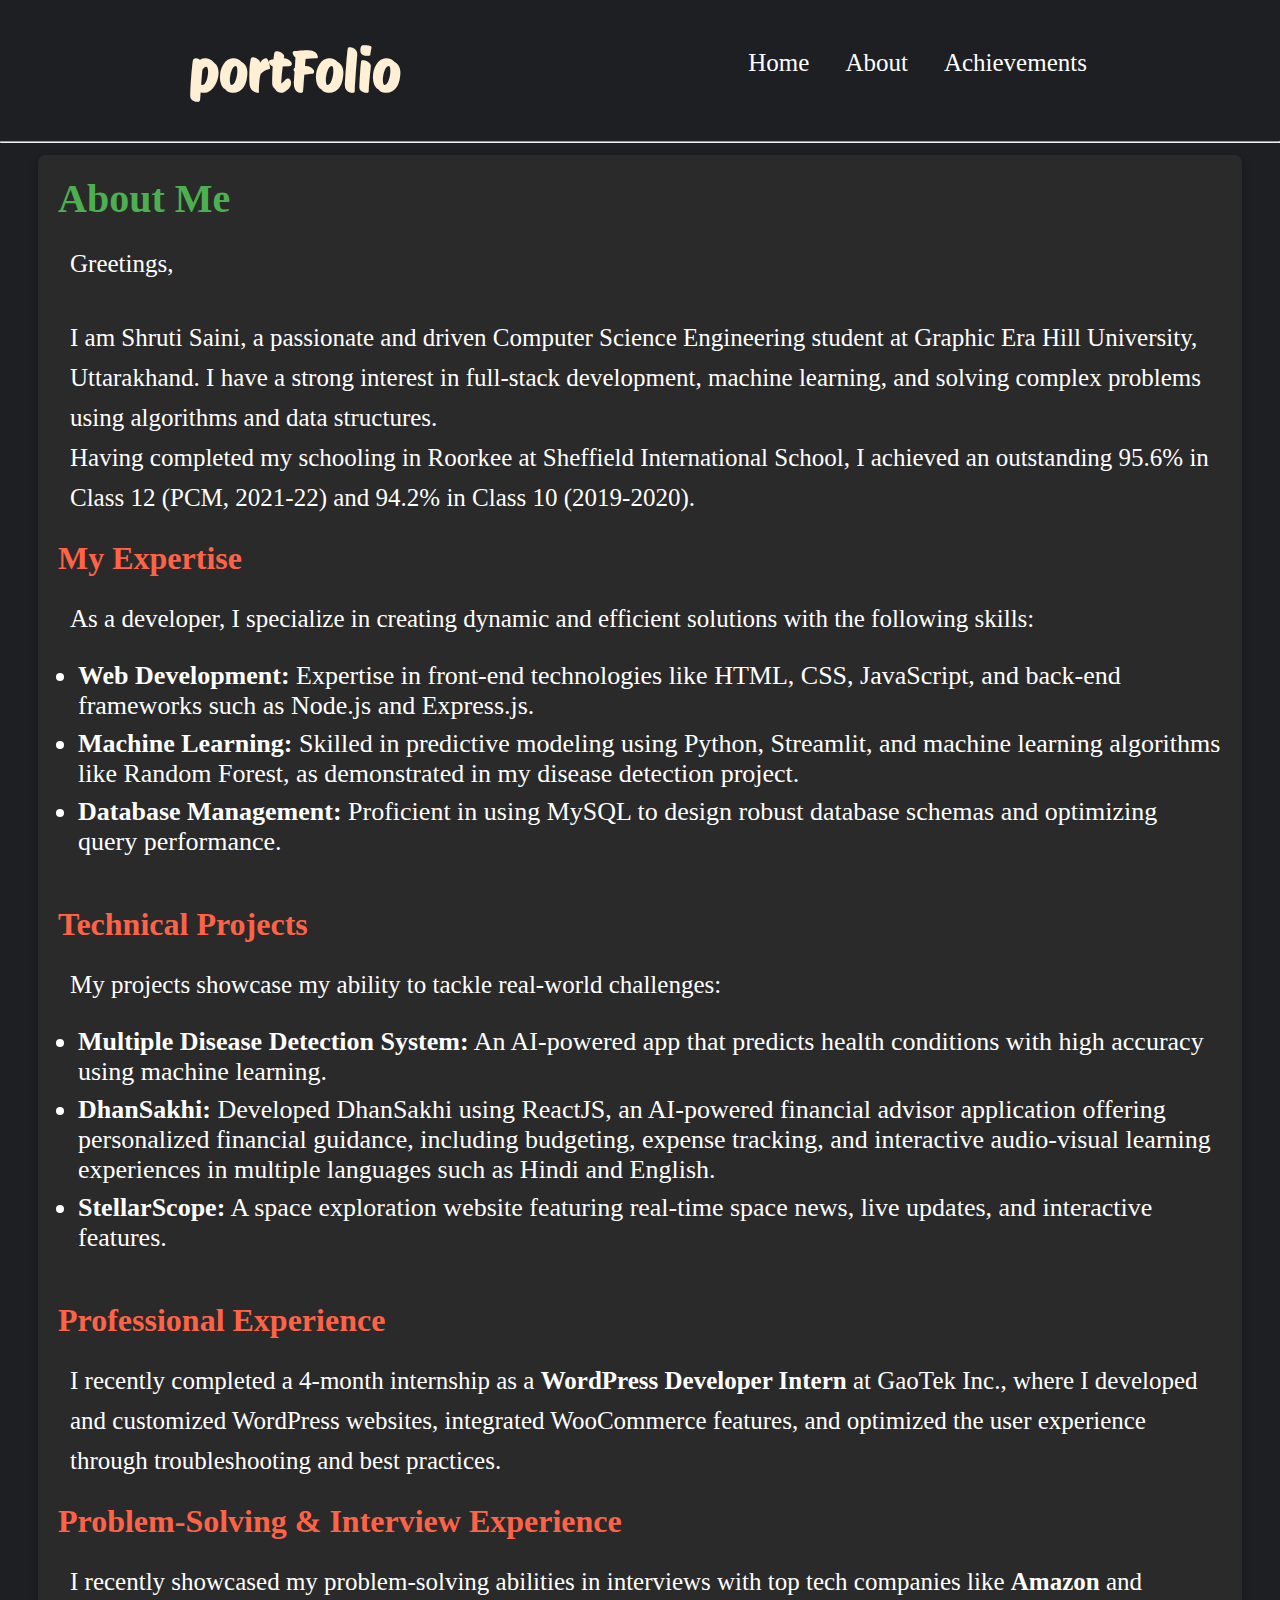
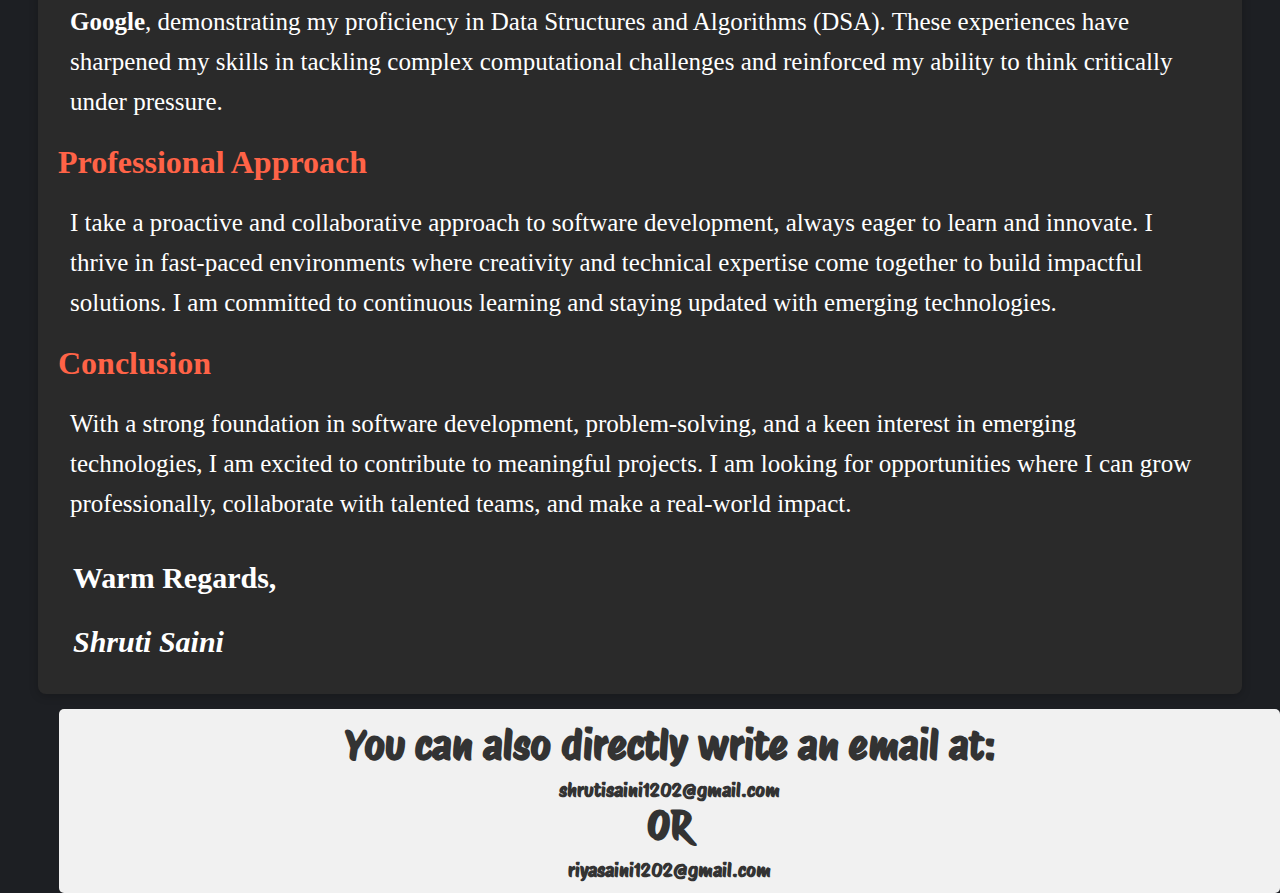
<file: about.html>
<!DOCTYPE html>
<html>
    <head>
        <title>About Me</title>
        <link rel="icon" href="images/about.ico" type="image/x-icon">
        <meta name="viewport" content="width=device-width, initial-scale=1">
        <link rel="stylesheet" href="css/style.css"/>
        <link rel="stylesheet" href="css/contact.css"/>
        <link rel="stylesheet" href="css/about.css"/>
        <link rel="stylesheet" href="css/mobile.css"/>
        <link rel="preconnect" href="https://fonts.googleapis.com">
        <link rel="preconnect" href="https://fonts.gstatic.com" crossorigin>
        <link href="https://fonts.googleapis.com/css2?family=Protest+Riot&display=swap" rel="stylesheet">
        <style>
            /* Custom styles for About Me page */
            /* Darker background for better contrast */
body {
    background-color: #1d1f23; /* Dark background */
    color: #f4f4f4; /* Light text color */
}

/* Adjusted heading styles */
h1 {
    color: #4CAF50; /* Darker Green for better visibility */
    font-size: 2.5em;
    font-weight: bold;
    margin-bottom: 10px;
}

h2 {
    color: #FF6347; /* Darker orange for better contrast */
    font-size: 2em;
    margin-bottom: 8px;
}

p {
    color: #e0e0e0; /* Light gray text for better readability */
    font-size: 1.1em;
    line-height: 1.6;
    margin-bottom: 15px;
}

ul {
    color: #dcdcdc; /* Light gray for list items */
    font-size: 1.1em;
    margin-left: 20px;
    margin-bottom: 15px;
}

li {
    margin-bottom: 8px;
}

.aboutMe {
    padding: 20px;
    background-color: #2a2a2a; /* Slightly darker container */
    border-radius: 8px;
    box-shadow: 0 2px 10px rgba(0, 0, 0, 0.2);
}

/* Ensure the footer has good visibility too */
footer {
    background-color: #333; /* Dark footer for consistency */
    color: #fff;
    padding: 15px;
    text-align: center;
    margin-top: 30px;
    border-radius: 5px;
}

            footer h1, footer h3 {
                color: #333;
            }

            footer {
                background-color: #f1f1f1;
                padding: 15px;
                text-align: center;
                margin-top: 30px;
                border-radius: 5px;
            }
        </style>
    </head>
    <body>
        <nav class="navbar">
            <div class="middle">
                <a href="index.html">
                    <span class="name">portFolio</span>
                </a>
            </div>
            <div class="left">
                <ul class="links">
                    <li><a href="index.html">Home</a></li>
                    <!-- <li><a href="contact.html">Contact</a></li> -->
                    <li><a href="about.html">About</a></li>
                    <li><a href="achieve.html">Achievements</a></li>
                  </ul>
            </div>
        </nav>
        <div class="separate"><hr></div>
        
        <div class="aboutMe">
            <h1>About Me</h1>
            <p>Greetings,</p>
            <p>
                I am Shruti Saini, a passionate and driven Computer Science Engineering student at Graphic Era Hill University, Uttarakhand. I have a strong interest in full-stack development, machine learning, and solving complex problems using algorithms and data structures.
                <br>Having completed my schooling in Roorkee at Sheffield International School, I achieved an outstanding 95.6% in Class 12 (PCM, 2021-22) and 94.2% in Class 10 (2019-2020).
            </p>
            
            <h2>My Expertise</h2>
            <p>
                As a developer, I specialize in creating dynamic and efficient solutions with the following skills:
                <ul>
                    <li><strong>Web Development:</strong> Expertise in front-end technologies like HTML, CSS, JavaScript, and back-end frameworks such as Node.js and Express.js.</li>
                    <li><strong>Machine Learning:</strong> Skilled in predictive modeling using Python, Streamlit, and machine learning algorithms like Random Forest, as demonstrated in my disease detection project.</li>
                    <li><strong>Database Management:</strong> Proficient in using MySQL to design robust database schemas and optimizing query performance.</li>
                </ul>
            </p>
            
            <h2>Technical Projects</h2>
            <p>
                My projects showcase my ability to tackle real-world challenges:
                <ul>
                    <li><strong>Multiple Disease Detection System:</strong> An AI-powered app that predicts health conditions with high accuracy using machine learning.</li>
                    <li><strong>DhanSakhi:</strong> Developed DhanSakhi using ReactJS, an AI-powered financial advisor application offering personalized financial guidance, including budgeting, expense tracking, and interactive audio-visual learning experiences in multiple languages such as Hindi and English.</li>
                    <li><strong>StellarScope:</strong> A space exploration website featuring real-time space news, live updates, and interactive features.</li>
                </ul>
            </p>
        
            <h2>Professional Experience</h2>
            <p>
                I recently completed a 4-month internship as a <strong>WordPress Developer Intern</strong> at GaoTek Inc., where I developed and customized WordPress websites, integrated WooCommerce features, and optimized the user experience through troubleshooting and best practices.
            </p>
        
            <h2>Problem-Solving & Interview Experience</h2>
            <p>
                I recently showcased my problem-solving abilities in interviews with top tech companies like <strong>Amazon</strong> and <strong>Google</strong>, demonstrating my proficiency in Data Structures and Algorithms (DSA). These experiences have sharpened my skills in tackling complex computational challenges and reinforced my ability to think critically under pressure.
            </p>
        
            <h2>Professional Approach</h2>
            <p>
                I take a proactive and collaborative approach to software development, always eager to learn and innovate. I thrive in fast-paced environments where creativity and technical expertise come together to build impactful solutions. I am committed to continuous learning and staying updated with emerging technologies.
            </p>
        
            <h2>Conclusion</h2>
            <p>
                With a strong foundation in software development, problem-solving, and a keen interest in emerging technologies, I am excited to contribute to meaningful projects. I am looking for opportunities where I can grow professionally, collaborate with talented teams, and make a real-world impact.
            </p>
            
            <h3>
                Warm Regards,
            </h3>
            <h3><i>Shruti Saini</i></h3>
        </div>
        
        <footer class="other">
            <div class="box">
                <h1>You can also directly write an email at: </h1>
                <h3>shrutisaini1202@gmail.com</h3>
                <h1>OR</h1>
                <h3>riyasaini1202@gmail.com</h3>
            </div>
        </footer>
    </body>
</html>
</file>
<file: css/style.css>
* {
    margin: 0;
    padding: 0;
}

body {
    background-color: black;
}

.middle a {
    text-decoration: none;
}

.navbar {
  display: flex;
  justify-content: space-around;
  margin: 28px;
} 

.left ul{
    display: flex;
    align-items: center;
}

.left ul li {
    list-style: none;
    margin: 21px 18px;
    font-size: 25px;
}

.left ul li a {
    text-decoration: none;
    color: white;
}

.left ul li a:hover {
    font-size: 30px;
    font-family: 'Protest Riot', sans-serif;
    color: burlywood;
}

.middle {
    margin: auto 15px;
    font-size: 18px;
    font-weight: bolder;
    text-align: center;
}

.name {
    font-family: 'Protest Riot', sans-serif;
    font-size: 55px;
    color: papayawhip;
}

.name:hover {
    animation: colorTransition 1s infinite;
    font-size: 58px;
}

@keyframes colorTransition {
    0% {
        color: white;
    }
    50% {
        color: blueviolet;
    }
    100% {
        color: palevioletred;
    }
}

.seperate {
    margin: 0 23px;
    padding: 0px 38px;
}

.seperate hr {
    color: yellowgreen;
}

.content {
    margin: 38px;
    padding: 20px;
}

.intro {
    margin: 10px 95px;
    font-size: 44px;
    padding: 5px;
    font-family: 'Protest Riot', sans-serif;
    color: white;
}

.intro:hover {
    margin-top: 5px;
    color: aquamarine;
}

.about {
    display: flex;
}

.about hr {
    color: yellowgreen;
}

.image {
    margin-top: 34px;
    margin-bottom: 25px;
    margin-left: 41px;
    margin-right: 162px;
}

.image img {
    display: block; 
    width: 354px;
    height: 354px;
    border-radius: 50%; 
    border: 4px solid white;
    transition: transform 0.5s ease; 
}

.image img:hover {
    transform: scale(1.2); 
}

.prof {
    margin: 16px;
    padding: 22px;
    font-size: 26px;
    color: white;
}

.prof h4 {
    font-size: 32px;
    text-align: center;
    margin-bottom: 8px;
}

.projects {
    /*background-color: white; */
    margin: 38px;
    padding: 20px;
}

.one img, 
 .two img, 
  .three img,
    .four img {
    height: 264px;
    width: 360px;
    margin: 29px;
    border: 4px solid white;
}

.one img:hover, 
 .two img:hover, 
  .three img:hover,
   .four img:hover{
    border-radius: 50%;
  }

.one, .two, .three, .four {
    margin: 15px;
}

.info, 
 .info2,
  .info3,
   .info4 {
    display: flex;
}

.info hr,
 .info2 hr,
  .info3 hr,
   .info4 hr {
    margin-left: 55px;
    color: yellowgreen;
}

.explain, 
 .explain2,
  .explain3,
    .explain4 {
    margin: 43px;
    color: white;
}

.explain h3, 
 .explain2 h3,
  .explain3 h3,
    .explain4 h3 {
    font-size: 23px;
    margin-bottom: 24px;
    color: white;
}

.explain p, 
 .explain2 p,
 .explain3 p,
 .explain4 p{
    margin-bottom: 24px;
    font-size: 26px;
}

.explain p, li,
 .explain2 p, li,
  .explain3 p, li,
  .explain4 p, li {
    font-size: 26px;
    color: white;
}

.explain a{
    color: white;
    text-decoration: none;
}

.bottom {
    margin: 10px 58px;
    padding: 15px;
}

.connection {
    color: white;
}

.connection a{
    text-decoration: none;
    color: rgb(237, 182, 182);
    font-size: larger;
}

.connection h3 {
    margin-top: 13px;
    padding: 3px;
}

h2 {
    color: white;
}
</file>
<file: css/contact.css>
.contactMe {
    background-color: aquamarine; 
    background-image: url('../images/portfolio1.avif');
    margin: 15px 59px;
    padding: 12px 19px;
    display: flex;
    flex-direction: column;
    justify-content: center;
    align-items: center;
}

.contactMe h1 {
    font-family: 'Protest Riot', sans-serif;
    background-color: rgba(255, 255, 255, 0.7);
    margin: 12px;
    padding: 20px;
    border-radius: 25px;
}

.contactBox{
    display: flex;
    flex-direction: column;
    align-items: center;
    padding: 20px; 
    background-color: rgba(255, 255, 255, 0.7);
    border-radius: 89px;
    margin-top: 12px;
    margin-bottom: 12px;
    width: 60vw;
    align-self: center;
}

.formBox {
    margin: 30px;
    padding-left: 20px;
} 

.formBox textarea {
    margin-top: 20px;
    border-radius: 30px;
    border: 2px solid black;
    padding: 15px;
}

.form-input {
    border-radius: 30px;
    border: 2px solid black;
    margin-top: 20px;
    width: 378px; 
    padding: 10px;
}

.btn {
    width: 88px;
    margin: auto 173px ;
    padding: 5px;
    border-radius: 20px;
    border: 2px solid black;
}

.btn:hover {
    background-color: brown;
    color: whitesmoke;
}

.other {
    color: blanchedalmond;
    font-family: 'Protest Riot', sans-serif;
    /* margin: 15px 59px; */
    margin-top: 15px;
    margin-bottom: auto;
    margin-left: 59px;
    margin-right: auto;
    padding: 12px 19px;
    display: flex;
    flex-direction: column;
}
</file>
<file: css/about.css>
.aboutMe {
    color: white;
    margin: 12px 38px;
    padding: 15px;
}

.aboutMe p{
    padding: 12px;
    margin-bottom: 10px;
    margin-top: 10px;
    font-size: 25px;
    color: white;
}

.aboutMe h3 {
    padding: 15px;
    font-size: 30px;
    color: white;
}
</file>
<file: css/mobile.css>
@media screen and (max-width: 1230px) {
    .seperate {
        margin: 0 15px;
        padding: 0 30px;
    }

    .image {
        margin-left: 20px;
        margin-right: 35px;
    }

    .image img:hover {
        transform: scale(1.1); 
        margin-bottom: 12px;
    }
}

@media screen and (max-width: 1100px) {
    .navbar{
        display: flex;
        flex-direction: column;
        justify-content: center;
        align-items: center;
    }

    .intro{
        margin-top: -26px;
        text-align: left;
        margin-left: 0%;
    }

    .intro:hover{
        margin-top: -30px;
        color: bisque;
    }

    .image {
        display: flex;
        justify-content: center;
        align-items: center;
    }    

    .about {
        display: flex;
        flex-direction: column;
    }

    .info,
    .info2,
    .info3,
    .info4 {
        flex-direction: column;
        align-items: center;
        text-align: center;
    }

    .info hr,
    .info2 hr,
    .info3 hr,
    .info4 hr {
        width: 100%;
        margin-top: 20px; 
        margin-bottom: 20px; 
        margin-left: 12px;
    }

    .one img, 
     .two img, 
     .three img,
      .four img {
        height: 264px;
        width: 397px;
        margin: 29px;
        border: 4px solid white;
   }  

   .explain ol li,
   .explain2 ol li,
   .explain3 ol li,
    .explain4 ol li {
    list-style: none;
   }
}

@media screen and (max-width: 770px) {
    .links {
        display: flex;
        flex-direction: column;
        justify-content: center;
    }

    .contactBox {
        display: flex;
        flex-direction: column;
        align-items: center;
    }

    .contactBox h3 {
        text-align: center;
        margin-left: -106px;
    }

    .formBox {
        width: 100%;
    }

    .formBox input[type="text"],
    .formBox input[type="email"],
    .formBox textarea {
        width: 42%;
        margin-left: 18%;
    }
}

@media screen and (max-width: 860px) {
    .navbar {
        display: flex;
        flex-direction: column;
    }
}
</file>
